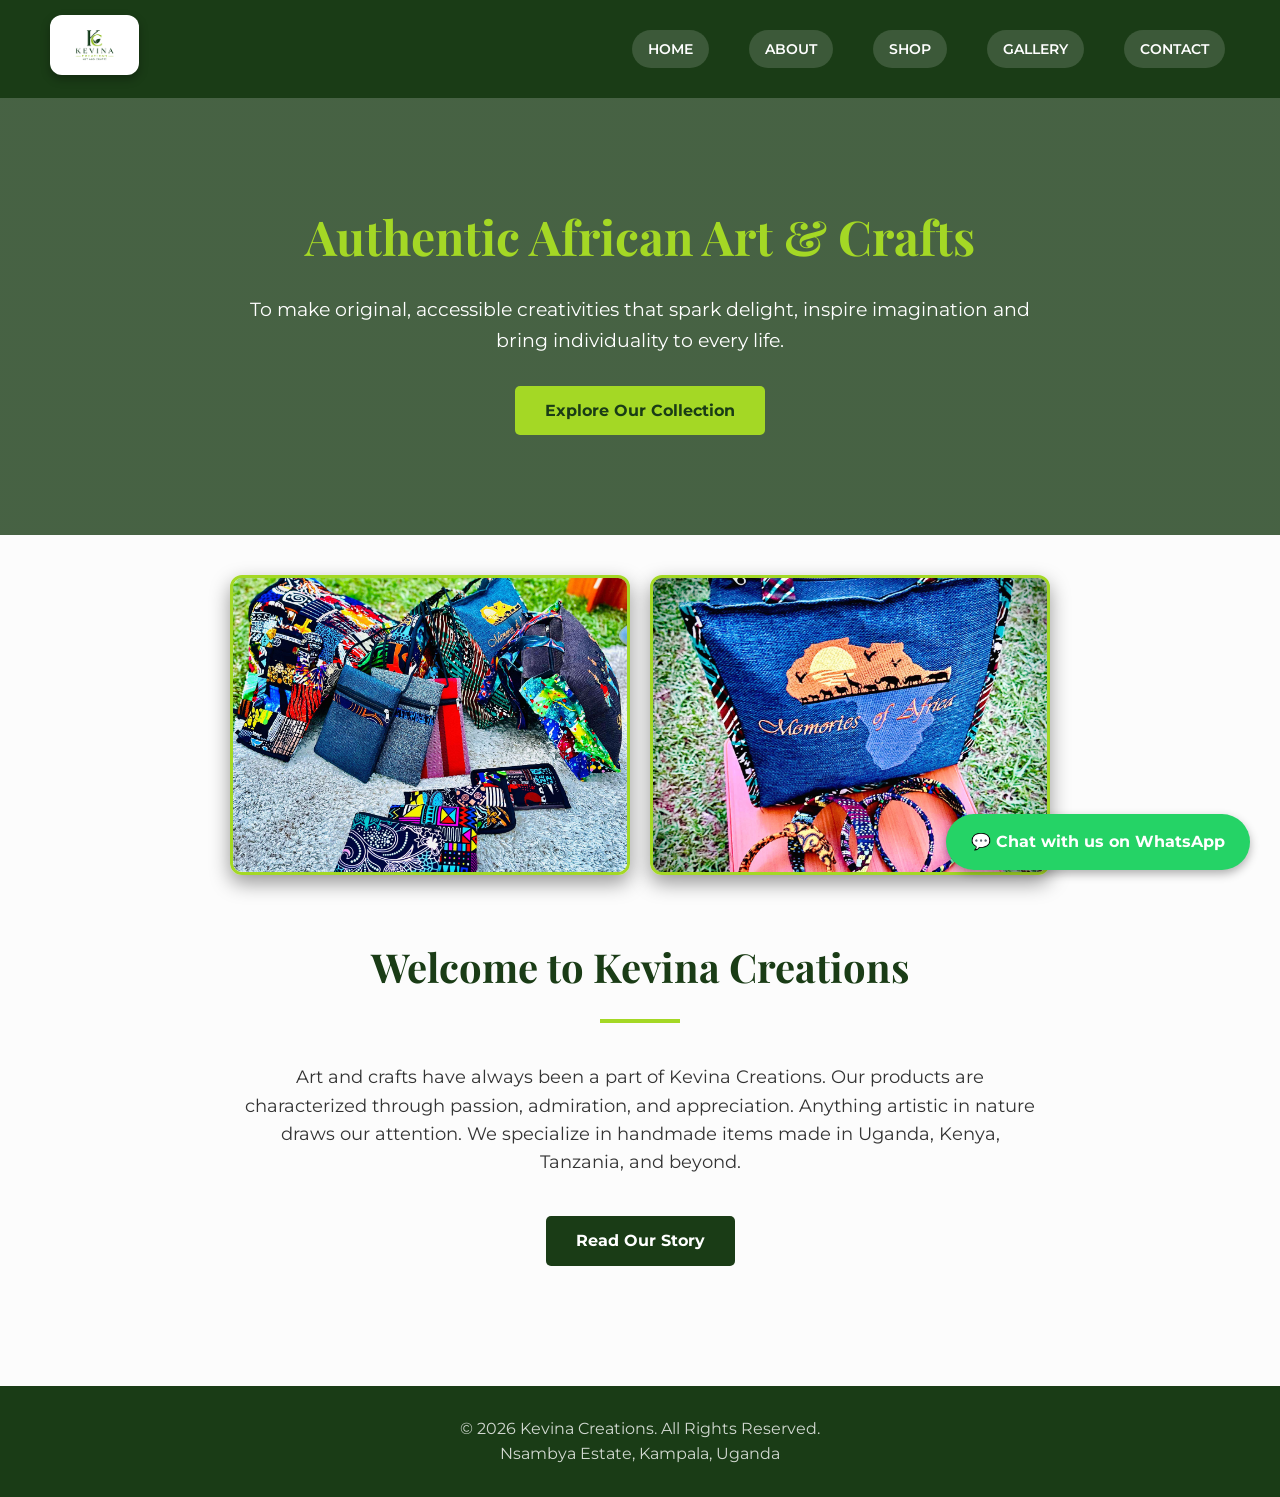
<file: index.html>
<!DOCTYPE html>
<html lang="en">
<head>
    <meta charset="UTF-8">
    <meta name="viewport" content="width=device-width, initial-scale=1.0">
    <title>Kevina Creations | Home</title>
    <link rel="stylesheet" href="style.css">
</head>
<body>

    <header>
        <div class="logo">
            <img src="logo.png" alt="Kevina Creations Logo">
        </div>
        <nav>
            <ul>
            <li><a href="index.html" class="active">Home</a></li>
<li><a href="about.html">About</a></li>
<li><a href="shop.html">Shop</a></li>
<li><a href="gallery.html">Gallery</a></li>
<li><a href="contact.html">Contact</a></li>
            </ul>
        </nav>
    </header>

    <section class="hero">
        <h1>Authentic African Art & Crafts</h1>
        <p>To make original, accessible creativities that spark delight, inspire imagination and bring individuality to every life.</p>
        <a href="shop.html" class="btn">Explore Our Collection</a>
    </section>
    <!-- Mockup Images Grid -->
<div class="mockup-grid">
    <img src="mock1.jpeg" alt="Memories of Africa Bag and Bangles" loading="lazy">
    <img src="mock2.jpeg" alt="Handcrafted Bags and Purses Collection" loading="lazy">
</div>

    <section class="container">
        <h2>Welcome to Kevina Creations</h2>
        <div class="section-divider"></div>
        <p style="text-align: center; max-width: 800px; margin: 0 auto; font-size: 1.1rem;">
            Art and crafts have always been a part of Kevina Creations. Our products are characterized through passion, admiration, and appreciation. Anything artistic in nature draws our attention. We specialize in handmade items made in Uganda, Kenya, Tanzania, and beyond.
        </p>
        <div style="text-align: center; margin-top: 40px;">
            <a href="about.html" class="btn" style="background-color: var(--dark-green); color: white;">Read Our Story</a>
        </div>
    </section>

    <a href="https://wa.me/256772540891" class="whatsapp-btn" target="_blank">
        💬 Chat with us on WhatsApp
    </a>

    <footer>
        <p>&copy; 2026 Kevina Creations. All Rights Reserved.</p>
        <p>Nsambya Estate, Kampala, Uganda</p>
    </footer>

</body>
</html>
</file>
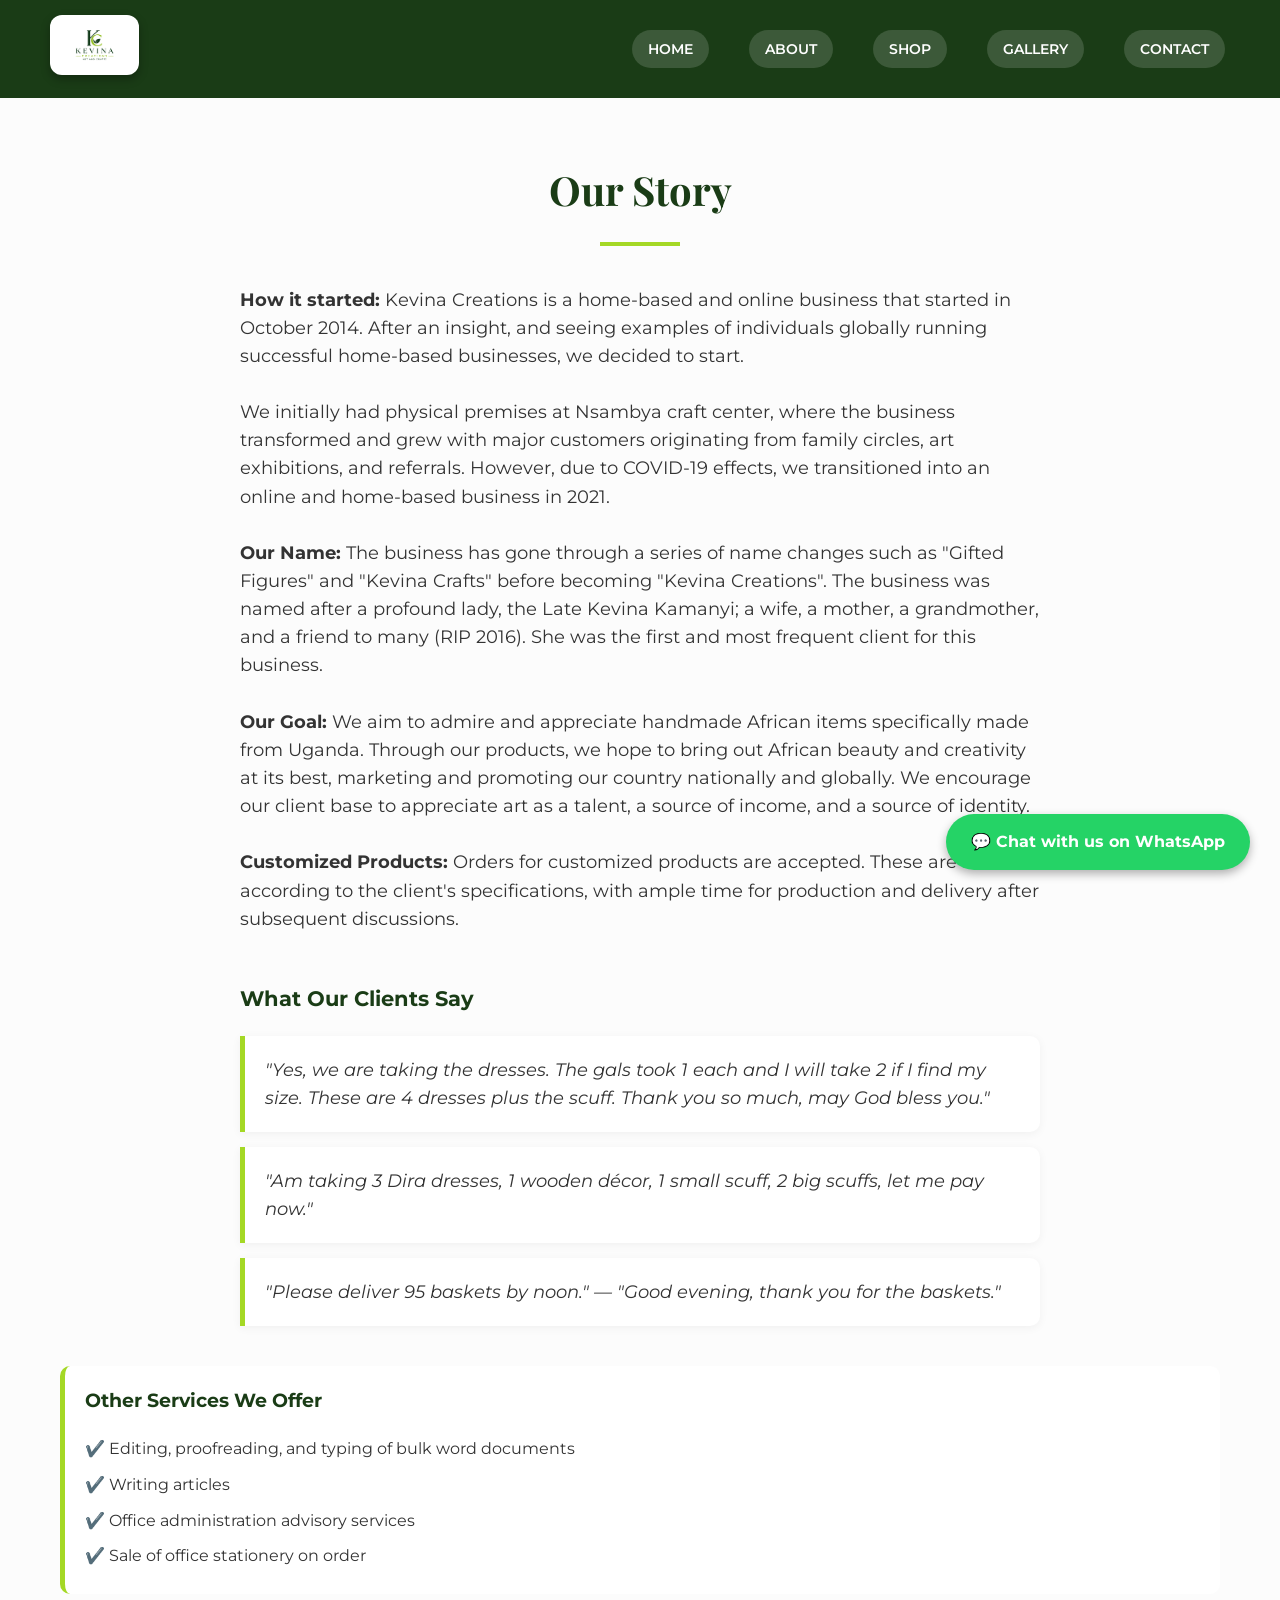
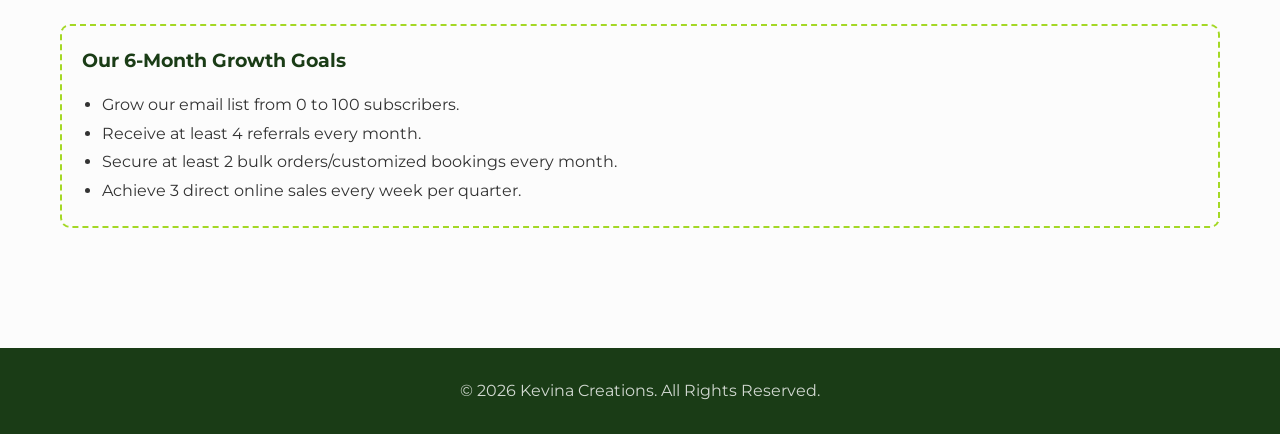
<file: about.html>
<!DOCTYPE html>
<html lang="en">
<head>
    <meta charset="UTF-8">
    <meta name="viewport" content="width=device-width, initial-scale=1.0">
    <title>About Us | Kevina Creations</title>
    <link rel="stylesheet" href="style.css">
</head>
<body>

    <header>
        <div class="logo">
            <img src="logo.png" alt="Kevina Creations Logo">
        </div>
        <nav>
            <ul>
            <li><a href="index.html">Home</a></li>
<li><a href="about.html" class="active">About</a></li>
<li><a href="shop.html">Shop</a></li>
<li><a href="gallery.html">Gallery</a></li>
<li><a href="contact.html">Contact</a></li>
            </ul>
        </nav>
    </header>

    <section class="container">
        <h2>Our Story</h2>
        <div class="section-divider"></div>
        
        <div style="max-width: 800px; margin: 0 auto; font-size: 1.1rem;">
            <p><strong>How it started:</strong> Kevina Creations is a home-based and online business that started in October 2014. After an insight, and seeing examples of individuals globally running successful home-based businesses, we decided to start.</p>
            <br>
            <p>We initially had physical premises at Nsambya craft center, where the business transformed and grew with major customers originating from family circles, art exhibitions, and referrals. However, due to COVID-19 effects, we transitioned into an online and home-based business in 2021.</p>
            <br>
            <p><strong>Our Name:</strong> The business has gone through a series of name changes such as "Gifted Figures" and "Kevina Crafts" before becoming "Kevina Creations". The business was named after a profound lady, the Late Kevina Kamanyi; a wife, a mother, a grandmother, and a friend to many (RIP 2016). She was the first and most frequent client for this business.</p>
            <br>
            <p><strong>Our Goal:</strong> We aim to admire and appreciate handmade African items specifically made from Uganda. Through our products, we hope to bring out African beauty and creativity at its best, marketing and promoting our country nationally and globally. We encourage our client base to appreciate art as a talent, a source of income, and a source of identity.</p>
            <br>
            <p><strong>Customized Products:</strong> Orders for customized products are accepted. These are made according to the client's specifications, with ample time for production and delivery after subsequent discussions.</p>
            <!-- Testimonials -->
<div style="margin-top: 50px;">
    <h3 style="color: var(--dark-green); margin-bottom: 20px;">What Our Clients Say</h3>
    
    <div class="testimonial">"Yes, we are taking the dresses. The gals took 1 each and I will take 2 if I find my size. These are 4 dresses plus the scuff. Thank you so much, may God bless you."</div>
    
    <div class="testimonial">"Am taking 3 Dira dresses, 1 wooden décor, 1 small scuff, 2 big scuffs, let me pay now."</div>
    
    <div class="testimonial">"Please deliver 95 baskets by noon." — "Good evening, thank you for the baskets."</div>
</div>
        </div>
        <div style="margin-top: 40px; background-color: white; padding: 20px; border-radius: 10px; border-left: 5px solid var(--lemon-green);">
    <h3 style="color: var(--dark-green); margin-bottom: 15px;">Other Services We Offer</h3>
    <ul style="list-style-type: none; padding-left: 0;">
        <li style="padding: 5px 0;">✔️ Editing, proofreading, and typing of bulk word documents</li>
        <li style="padding: 5px 0;">✔️ Writing articles</li>
        <li style="padding: 5px 0;">✔️ Office administration advisory services</li>
        <li style="padding: 5px 0;">✔️ Sale of office stationery on order</li>
    </ul>
        </div>
        <div style="margin-top: 30px; padding: 20px; border: 2px dashed var(--lemon-green); border-radius: 10px;">
    <h3 style="color: var(--dark-green); margin-bottom: 15px;">Our 6-Month Growth Goals</h3>
    <ul style="padding-left: 20px; line-height: 1.8;">
        <li>Grow our email list from 0 to 100 subscribers.</li>
        <li>Receive at least 4 referrals every month.</li>
        <li>Secure at least 2 bulk orders/customized bookings every month.</li>
        <li>Achieve 3 direct online sales every week per quarter.</li>
    </ul>
        </div>
    </section>

    <a href="https://wa.me/256772540891" class="whatsapp-btn" target="_blank">
        💬 Chat with us on WhatsApp
    </a>

    <footer>
        <p>&copy; 2026 Kevina Creations. All Rights Reserved.</p>
    </footer>

</body>
</html>
</file>
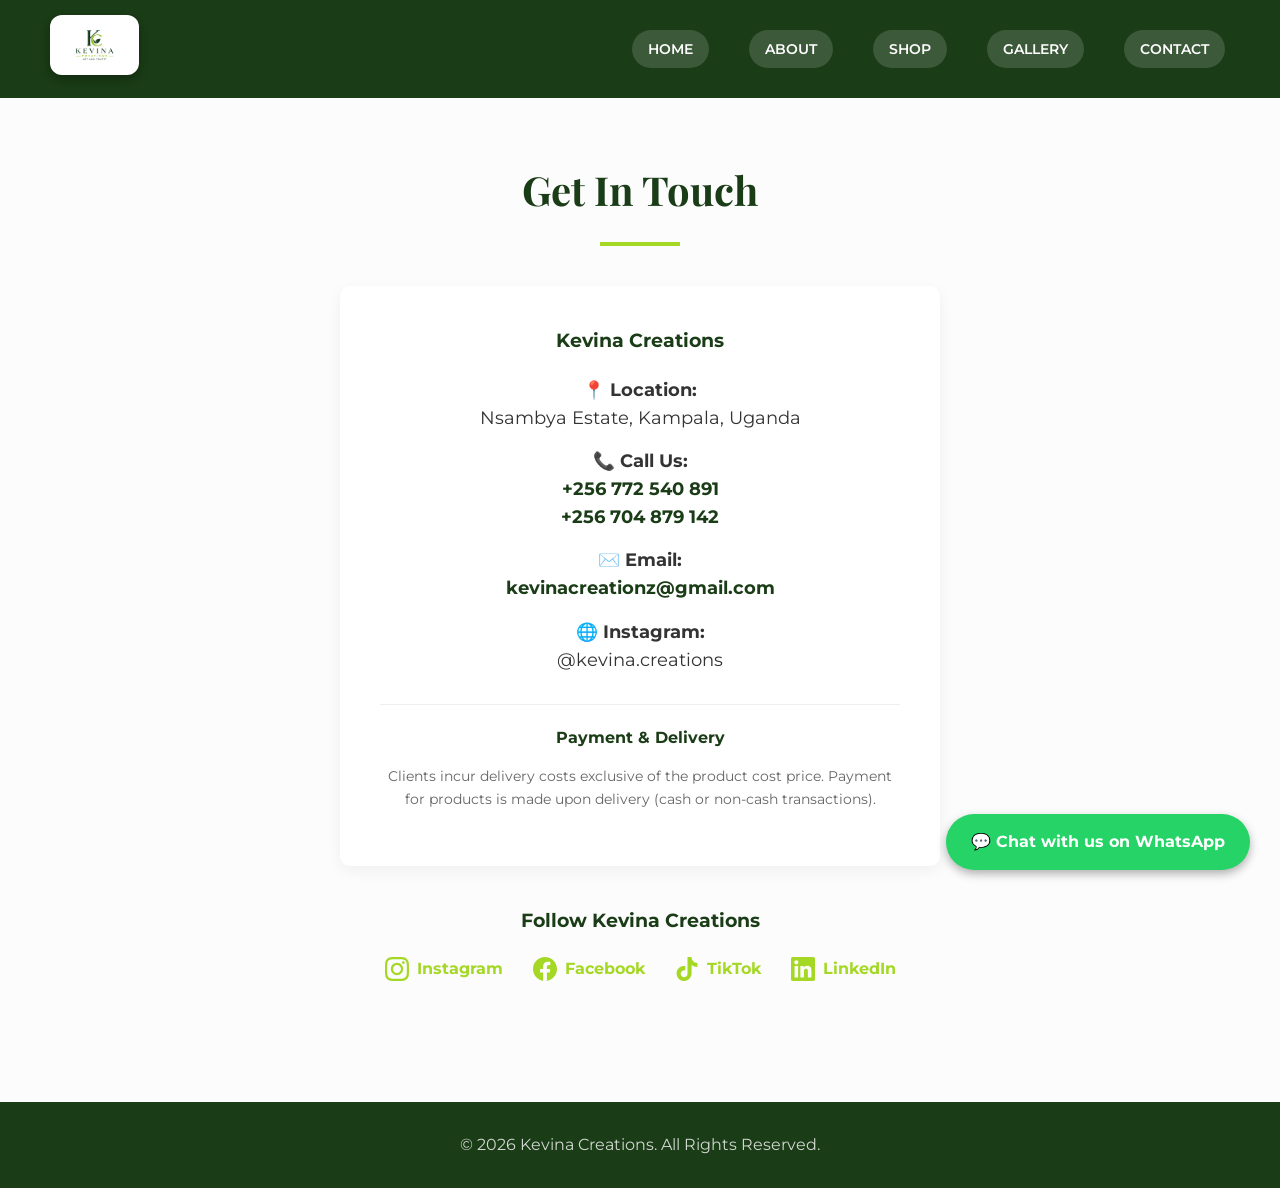
<file: contact.html>
<!DOCTYPE html>
<html lang="en">
<head>
    <meta charset="UTF-8">
    <meta name="viewport" content="width=device-width, initial-scale=1.0">
    <title>Contact Us | Kevina Creations</title>
    <link rel="stylesheet" href="style.css">
</head>
<body>

    <header>
        <div class="logo">
            <img src="logo.png" alt="Kevina Creations Logo">
        </div>
        <nav>
            <ul>
        <li><a href="index.html">Home</a></li>
        <li><a href="about.html">About</a></li>
        <li><a href="shop.html">Shop</a></li>
        <li><a href="gallery.html">Gallery</a></li>
        <li><a href="contact.html" class="active">Contact</a></li>
            </ul>
        </nav>
    </header>

    <section class="container">
        <h2>Get In Touch</h2>
        <div class="section-divider"></div>

        <div class="contact-box">
            <h3 style="color: var(--dark-green); margin-bottom: 20px;">Kevina Creations</h3>
            <p>📍 <strong>Location:</strong><br> Nsambya Estate, Kampala, Uganda</p>
    <p>📞 <strong>Call Us:</strong><br> <a href="tel:+256772540891" style="color: var(--dark-green); font-weight: bold; text-decoration: none;">+256 772 540 891</a><br><a href="tel:+256704879142" style="color: var(--dark-green); font-weight: bold; text-decoration: none;">+256 704 879 142</a></p>
            <p>✉️ <strong>Email:</strong><br> <a href="mailto:kevinacreationz@gmail.com" style="color: var(--dark-green); font-weight: bold; text-decoration: none;">kevinacreationz@gmail.com</a></p>
            <p>🌐 <strong>Instagram:</strong><br> @kevina.creations</p>
            
            <div style="margin-top: 30px; padding-top: 20px; border-top: 1px solid #eee;">
                <h4 style="color: var(--dark-green); margin-bottom: 10px;">Payment & Delivery</h4>
                <p style="font-size: 0.9rem; color: #666;">Clients incur delivery costs exclusive of the product cost price. Payment for products is made upon delivery (cash or non-cash transactions).</p>
            </div>
        </div>
        <!-- Social Media Section -->
<div style="text-align: center; margin-top: 40px;">
    <h3 style="color: var(--dark-green); margin-bottom: 20px;">Follow Kevina Creations</h3>
    <div class="social-links" style="justify-content: center; gap: 30px;">
    <!-- Instagram Icon -->
<a href="https://www.instagram.com/kevina.creations" target="_blank">
    <svg xmlns="http://www.w3.org/2000/svg" viewBox="0 0 24 24"><path d="M12 2.163c3.204 0 3.584.012 4.85.07 3.252.148 4.771 1.691 4.919 4.919.058 1.265.069 1.645.069 4.849 0 3.205-.012 3.584-.069 4.849-.149 3.225-1.664 4.771-4.919 4.919-1.266.058-1.644.07-4.85.07-3.204 0-3.584-.012-4.849-.07-3.26-.149-4.771-1.699-4.919-4.92-.058-1.265-.07-1.644-.07-4.849 0-3.204.013-3.583.07-4.849.149-3.227 1.664-4.771 4.919-4.919 1.266-.057 1.645-.069 4.849-.069zm0-2.163c-3.259 0-3.667.014-4.947.072-4.358.2-6.78 2.618-6.98 6.98-.059 1.281-.073 1.689-.073 4.948 0 3.259.014 3.668.072 4.948.2 4.358 2.618 6.78 6.98 6.98 1.281.058 1.689.072 4.948.072 3.259 0 3.668-.014 4.948-.072 4.354-.2 6.782-2.618 6.979-6.98.059-1.28.073-1.689.073-4.948 0-3.259-.014-3.667-.072-4.947-.196-4.354-2.617-6.78-6.979-6.98-1.281-.059-1.69-.073-4.949-.073zm0 5.838c-3.403 0-6.162 2.759-6.162 6.162s2.759 6.163 6.162 6.163 6.162-2.759 6.162-6.163c0-3.403-2.759-6.162-6.162-6.162zm0 10.162c-2.209 0-4-1.79-4-4 0-2.209 1.791-4 4-4s4 1.791 4 4c0 2.21-1.791 4-4 4zm6.406-11.845c-.796 0-1.441.645-1.441 1.44s.645 1.44 1.441 1.44c.795 0 1.439-.645 1.439-1.44s-.644-1.44-1.439-1.44z"/></svg>
    Instagram
</a>

<!-- Facebook Icon -->
<a href="#" target="_blank">
    <svg xmlns="http://www.w3.org/2000/svg" viewBox="0 0 24 24"><path d="M24 12.073c0-6.627-5.373-12-12-12s-12 5.373-12 12c0 5.99 4.388 10.954 10.125 11.854v-8.385H7.078v-3.469h3.047V9.43c0-3.007 1.792-4.669 4.533-4.669 1.312 0 2.686.235 2.686.235v2.953H15.83c-1.491 0-1.956.925-1.956 1.874v2.25h3.328l-.532 3.469h-2.796v8.385C19.612 23.027 24 18.062 24 12.073z"/></svg>
    Facebook
</a>

<!-- TikTok Icon -->
<a href="#" target="_blank">
    <svg xmlns="http://www.w3.org/2000/svg" viewBox="0 0 24 24"><path d="M12.525.02c1.31-.02 2.61-.01 3.91-.02.08 1.53.63 3.09 1.75 4.17 1.12 1.11 2.7 1.62 4.24 1.79v4.03c-1.44-.05-2.89-.35-4.2-.97-.57-.26-1.1-.59-1.62-.93-.01 2.92.01 5.84-.02 8.75-.08 1.4-.54 2.79-1.35 3.94-1.31 1.92-3.58 3.17-5.91 3.21-1.43.08-2.86-.31-4.08-1.03-2.02-1.19-3.44-3.37-3.65-5.71-.02-.5-.03-1-.01-1.49.18-1.9 1.12-3.72 2.58-4.96 1.66-1.44 3.98-2.13 6.15-1.72.02 1.48-.04 2.96-.04 4.44-.99-.32-2.15-.23-3.02.37-.63.41-1.11 1.04-1.36 1.75-.21.51-.15 1.07-.14 1.61.24 1.64 1.82 3.02 3.5 2.87 1.12-.01 2.19-.66 2.77-1.61.19-.33.4-.67.41-1.06.1-1.79.06-3.57.07-5.36.01-4.03-.01-8.05.02-12.07z"/></svg>
    TikTok
</a>
        <!-- LinkedIn Icon -->
<a href="https://www.linkedin.com/in/betty-k-16b0455" target="_blank">
    <svg xmlns="http://www.w3.org/2000/svg" viewBox="0 0 24 24"><path d="M20.447 20.452h-3.554v-5.569c0-1.328-.027-3.037-1.852-3.037-1.853 0-2.136 1.445-2.136 2.939v5.667H9.351V9h3.414v1.561h.046c.477-.9 1.637-1.85 3.37-1.85 3.601 0 4.267 2.37 4.267 5.455v6.286zM5.337 7.433c-1.144 0-2.063-.926-2.063-2.065 0-1.138.92-2.063 2.063-2.063 1.14 0 2.064.925 2.064 2.063 0 1.139-.925 2.065-2.064 2.065zm1.782 13.019H3.555V9h3.564v11.452zM22.225 0H1.771C.792 0 0 .774 0 1.729v20.542C0 23.227.792 24 1.771 24h20.451C23.2 24 24 23.227 24 22.271V1.729C24 .774 23.2 0 22.222 0h.003z"/></svg>
    LinkedIn
</a>
    </div>
</div>
    </section>

    <a href="https://wa.me/256772540891" class="whatsapp-btn" target="_blank">
        💬 Chat with us on WhatsApp
    </a>

    <footer>
        <p>&copy; 2026 Kevina Creations. All Rights Reserved.</p>
    </footer>

</body>
</html>
</file>
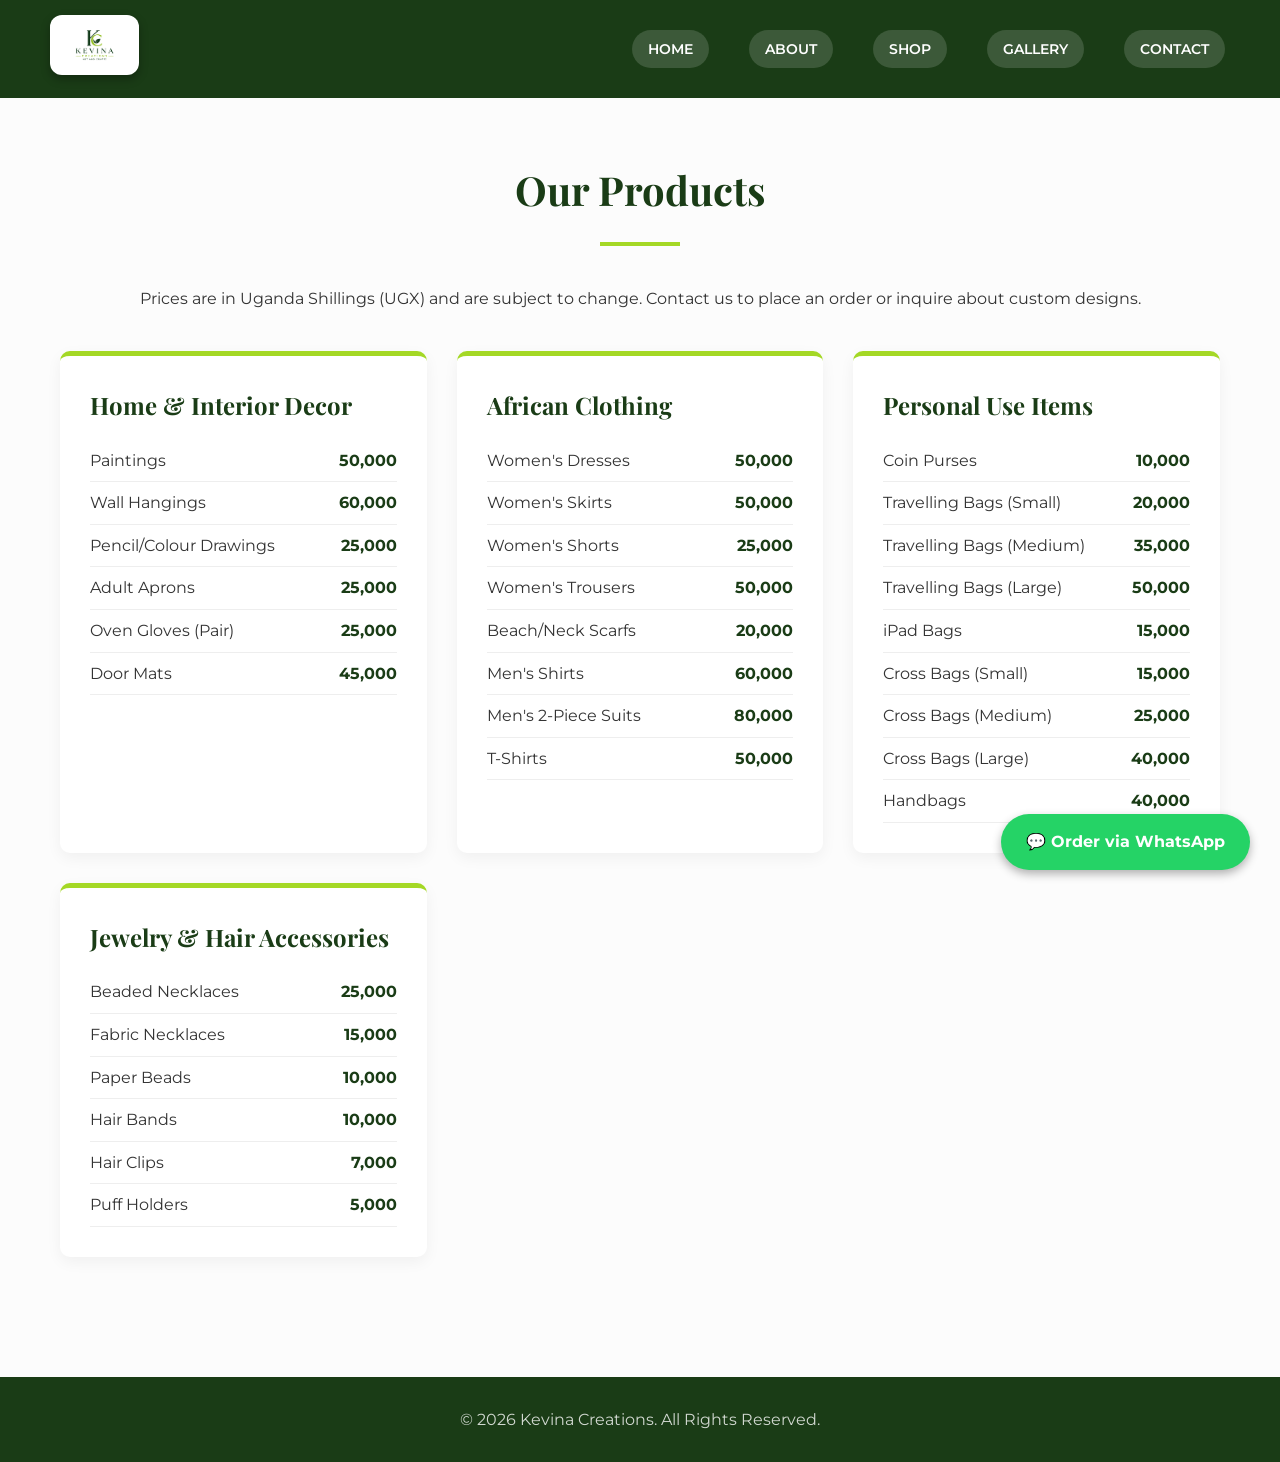
<file: shop.html>
<!DOCTYPE html>
<html lang="en">
<head>
    <meta charset="UTF-8">
    <meta name="viewport" content="width=device-width, initial-scale=1.0">
    <title>Shop | Kevina Creations</title>
    <link rel="stylesheet" href="style.css">
</head>
<body>

    <header>
        <div class="logo">
            <img src="logo.png" alt="Kevina Creations Logo">
        </div>
        <nav>
            <ul>
    <li><a href="index.html">Home</a></li>
    <li><a href="about.html">About</a></li>
    <li><a href="shop.html" class="active">Shop</a></li>
    <li><a href="gallery.html">Gallery</a></li>
    <li><a href="contact.html">Contact</a></li>
            </ul>
        </nav>
    </header>

    <section class="container">
        <h2>Our Products</h2>
        <div class="section-divider"></div>
        <p style="text-align: center; margin-bottom: 40px;">Prices are in Uganda Shillings (UGX) and are subject to change. Contact us to place an order or inquire about custom designs.</p>

        <div class="shop-grid">
            
            <!-- Category A -->
            <div class="category-card">
                <h3>Home & Interior Decor</h3>
                <ul>
                    <li>Paintings <span>50,000</span></li>
                    <li>Wall Hangings <span>60,000</span></li>
                    <li>Pencil/Colour Drawings <span>25,000</span></li>
                    <li>Adult Aprons <span>25,000</span></li>
                    <li>Oven Gloves (Pair) <span>25,000</span></li>
                    <li>Door Mats <span>45,000</span></li>
                </ul>
            </div>

            <!-- Category B -->
            <div class="category-card">
                <h3>African Clothing</h3>
                <ul>
                    <li>Women's Dresses <span>50,000</span></li>
                    <li>Women's Skirts <span>50,000</span></li>
                    <li>Women's Shorts <span>25,000</span></li>
                    <li>Women's Trousers <span>50,000</span></li>
                    <li>Beach/Neck Scarfs <span>20,000</span></li>
                    <li>Men's Shirts <span>60,000</span></li>
                    <li>Men's 2-Piece Suits <span>80,000</span></li>
                    <li>T-Shirts <span>50,000</span></li>
                </ul>
            </div>

            <!-- Category C -->
            <div class="category-card">
                <h3>Personal Use Items</h3>
                <ul>
                    <li>Coin Purses <span>10,000</span></li>
                    <li>Travelling Bags (Small) <span>20,000</span></li>
                    <li>Travelling Bags (Medium) <span>35,000</span></li>
                    <li>Travelling Bags (Large) <span>50,000</span></li>
                    <li>iPad Bags <span>15,000</span></li>
                    <li>Cross Bags (Small) <span>15,000</span></li>
                    <li>Cross Bags (Medium) <span>25,000</span></li>
                    <li>Cross Bags (Large) <span>40,000</span></li>
                    <li>Handbags <span>40,000</span></li>
                </ul>
            </div>

            <!-- Category D & E -->
            <div class="category-card">
                <h3>Jewelry & Hair Accessories</h3>
                <ul>
                    <li>Beaded Necklaces <span>25,000</span></li>
                    <li>Fabric Necklaces <span>15,000</span></li>
                    <li>Paper Beads <span>10,000</span></li>
                    <li>Hair Bands <span>10,000</span></li>
                    <li>Hair Clips <span>7,000</span></li>
                    <li>Puff Holders <span>5,000</span></li>
                </ul>
            </div>

        </div>
    </section>

    <a href="https://wa.me/256772540891" class="whatsapp-btn" target="_blank">
        💬 Order via WhatsApp
    </a>

    <footer>
        <p>&copy; 2026 Kevina Creations. All Rights Reserved.</p>
    </footer>

</body>
</html>
</file>
<file: style.css>
@import url('https://fonts.googleapis.com/css2?family=Montserrat:wght@400;600&family=Playfair+Display:wght@700&display=swap');

:root {
    --dark-green: #1a3c16;
    --lemon-green: #a4d825;
    --bg-color: #fcfcfc;
    --text-color: #333;
}

* { margin: 0; padding: 0; box-sizing: border-box; }
body { font-family: 'Montserrat', sans-serif; background-color: var(--bg-color); color: var(--text-color); line-height: 1.6; }

/* Navbar */
header { background-color: var(--dark-green); padding: 15px 50px; display: flex; justify-content: space-between; align-items: center; position: sticky; top: 0; z-index: 100; }
header .logo img {
    background-color: white !important;
    padding: 8px 15px !important; 
    border-radius: 12px !important; 
    box-shadow: 0 4px 10px rgba(0, 0, 0, 0.3) !important; 
    height: 60px !important; 
    width: auto !important;
}
nav ul { list-style: none; display: flex; gap: 30px; }
nav a { color: white; text-decoration: none; font-weight: 600; text-transform: uppercase; font-size: 14px; transition: 0.3s; }
nav a:hover { color: var(--lemon-green); }

/* Hero Section */
.hero { text-align: center; padding: 100px 20px; background: linear-gradient(rgba(26, 60, 22, 0.8), rgba(26, 60, 22, 0.8)), url('https://images.unsplash.com/photo-1590727263548-234a54b428c2?ixlib=rb-4.0.3&auto=format&fit=crop&w=1920&q=80') center/cover; color: white; }
.hero h1 { font-family: 'Playfair Display', serif; font-size: 3rem; margin-bottom: 20px; color: var(--lemon-green); }
.hero p { font-size: 1.2rem; max-width: 800px; margin: 0 auto 30px; }

/* Buttons */
.btn { display: inline-block; padding: 12px 30px; background-color: var(--lemon-green); color: var(--dark-green); text-decoration: none; font-weight: bold; border-radius: 5px; transition: 0.3s; }
.btn:hover { background-color: white; }

/* Content Sections */
.container { max-width: 1200px; margin: 0 auto; padding: 60px 20px; }
h2 { font-family: 'Playfair Display', serif; color: var(--dark-green); font-size: 2.5rem; margin-bottom: 20px; text-align: center; }
.section-divider { width: 80px; height: 4px; background-color: var(--lemon-green); margin: 0 auto 40px; }

/* Shop Grid */
.shop-grid { display: grid; grid-template-columns: repeat(auto-fit, minmax(300px, 1fr)); gap: 30px; }
.category-card { background: white; border-radius: 10px; padding: 30px; box-shadow: 0 5px 15px rgba(0,0,0,0.05); border-top: 5px solid var(--lemon-green); }
.category-card h3 { color: var(--dark-green); margin-bottom: 15px; font-family: 'Playfair Display', serif; font-size: 1.5rem; }
.category-card ul { list-style: none; }
.category-card li { padding: 8px 0; border-bottom: 1px solid #eee; display: flex; justify-content: space-between; }
.category-card li span { font-weight: bold; color: var(--dark-green); }

/* Contact Box */
.contact-box { background: white; padding: 40px; border-radius: 10px; box-shadow: 0 5px 15px rgba(0,0,0,0.05); text-align: center; max-width: 600px; margin: 0 auto; }
.contact-box p { margin: 15px 0; font-size: 1.1rem; }

/* Floating WhatsApp Button */
.whatsapp-btn { position: fixed; bottom: 30px; right: 30px; background-color: #25D366; color: white; padding: 15px 25px; border-radius: 50px; text-decoration: none; font-weight: bold; box-shadow: 0 4px 10px rgba(0,0,0,0.3); display: flex; align-items: center; gap: 10px; z-index: 1000; transition: 0.3s; }
.whatsapp-btn:hover { transform: scale(1.05); }

/* Footer */
footer { background-color: var(--dark-green); color: white; text-align: center; padding: 30px 20px; margin-top: 60px; }
footer p { opacity: 0.8; }
/* Gallery Styles */
.gallery-grid { display: grid; grid-template-columns: repeat(auto-fit, minmax(250px, 1fr)); gap: 20px; }
.gallery-item { background: white; padding: 15px; border-radius: 10px; box-shadow: 0 5px 15px rgba(0,0,0,0.05); text-align: center; }
.gallery-item img { width: 100%; height: 250px; object-fit: cover; border-radius: 5px; margin-bottom: 15px; }
.gallery-item h4 { color: var(--dark-green); margin-bottom: 5px; font-size: 1.2rem; }
.gallery-item p { font-weight: bold; color: var(--lemon-green); font-size: 1.1rem; }

/* Testimonial Blockquote Style */
.testimonial { background: #fff; padding: 20px; border-left: 5px solid var(--lemon-green); margin-bottom: 15px; font-style: italic; box-shadow: 0 2px 10px rgba(0,0,0,0.05); border-radius: 0 10px 10px 0; }
/* Mobile Responsive Fix */
@media (max-width: 768px) {
    header {
        flex-direction: column;
        padding: 15px;
        gap: 15px;
    }
    .logo img {
        height: 50px; 
    }
    nav ul {
        flex-wrap: wrap;
        justify-content: center;
        gap: 10px 15px;
    }
    nav a {
        font-size: 13px;
    }
    .whatsapp-btn {
        padding: 10px 15px;
        font-size: 14px;
        bottom: 15px;
        right: 15px;
    }
    .social-links {
    flex-wrap: wrap;
    gap: 15px;
              }
}
/* Social Media Links with Icons */
.social-links {
    margin-top: 15px;
    display: flex;
    justify-content: center;
    gap: 25px;
    align-items: center;
}

.social-links a {
    color: var(--lemon-green);
    text-decoration: none;
    display: flex;
    align-items: center;
    gap: 8px;
    font-weight: bold;
    transition: 0.3s;
}

.social-links a:hover {
    color: white;
}

.social-links svg {
    width: 24px;
    height: 24px;
    fill: currentColor;
}
/* Stylish Menu Buttons */
header nav a {
    color: white;
    text-decoration: none;
    font-weight: 600;
    text-transform: uppercase;
    font-size: 14px;
    padding: 8px 16px !important; 
    border-radius: 20px !important; 
    background-color: rgba(255, 255, 255, 0.15) !important; 
    transition: 0.3s ease-in-out;
    display: inline-block;
    margin: 5px; /* Adds a little space around each button */
}

/* What happens when a customer hovers or taps */
header nav a:hover {
    background-color: var(--lemon-green) !important;
    color: var(--dark-green) !important;
    box-shadow: 0 4px 8px rgba(0,0,0,0.2);
}

/* Adjust spacing for mobile phones */
@media (max-width: 768px) {
    header nav a {
        padding: 6px 12px !important;
        font-size: 12px;
    }
    /* Active Page Underline */
header nav a.active {
    text-decoration: underline;
    text-decoration-color: var(--lemon-green);
    text-decoration-thickness: 3px;
    text-underline-offset: 6px; /* Pushes the line down so it doesn't touch the text */
}
}
/* Home Page Mockup Images */
.mockup-grid {
    display: flex;
    justify-content: center;
    gap: 20px;
    margin-top: 40px;
    padding: 0 20px;
}

.mockup-grid img {
    width: 100%;
    max-width: 400px;
    height: 300px;
    object-fit: cover;
    border-radius: 12px;
    box-shadow: 0 8px 20px rgba(0,0,0,0.4);
    border: 3px solid var(--lemon-green);
    transition: transform 0.3s ease;
}

@media (max-width: 768px) {
    .mockup-grid {
        flex-direction: column;
        align-items: center;
    }
    .mockup-grid img {
        max-width: 100%;
        height: auto;
    }
}
@media (max-width: 768px) {
    .hero h1 {
        font-size: 2rem !important;
    }
    .hero p {
        font-size: 0.9rem !important;
        padding: 0 15px;
    }
}
</file>
